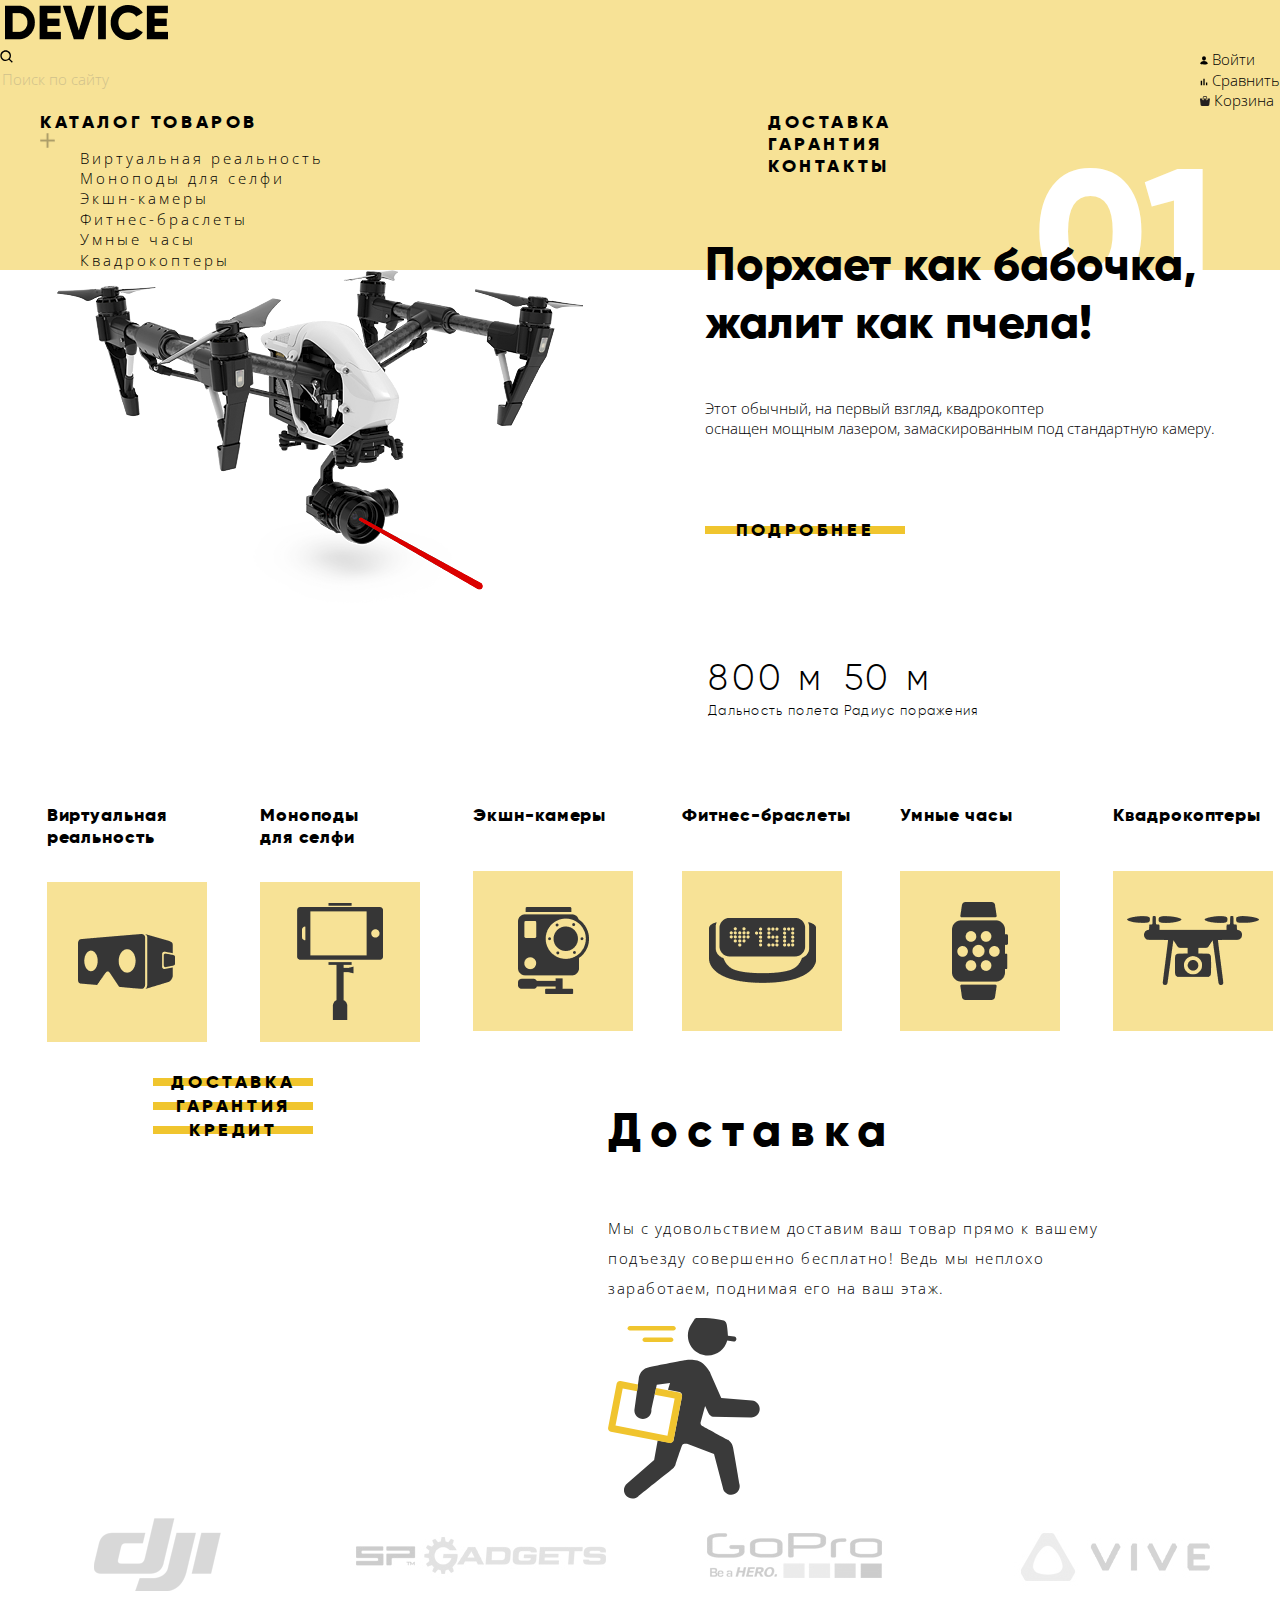
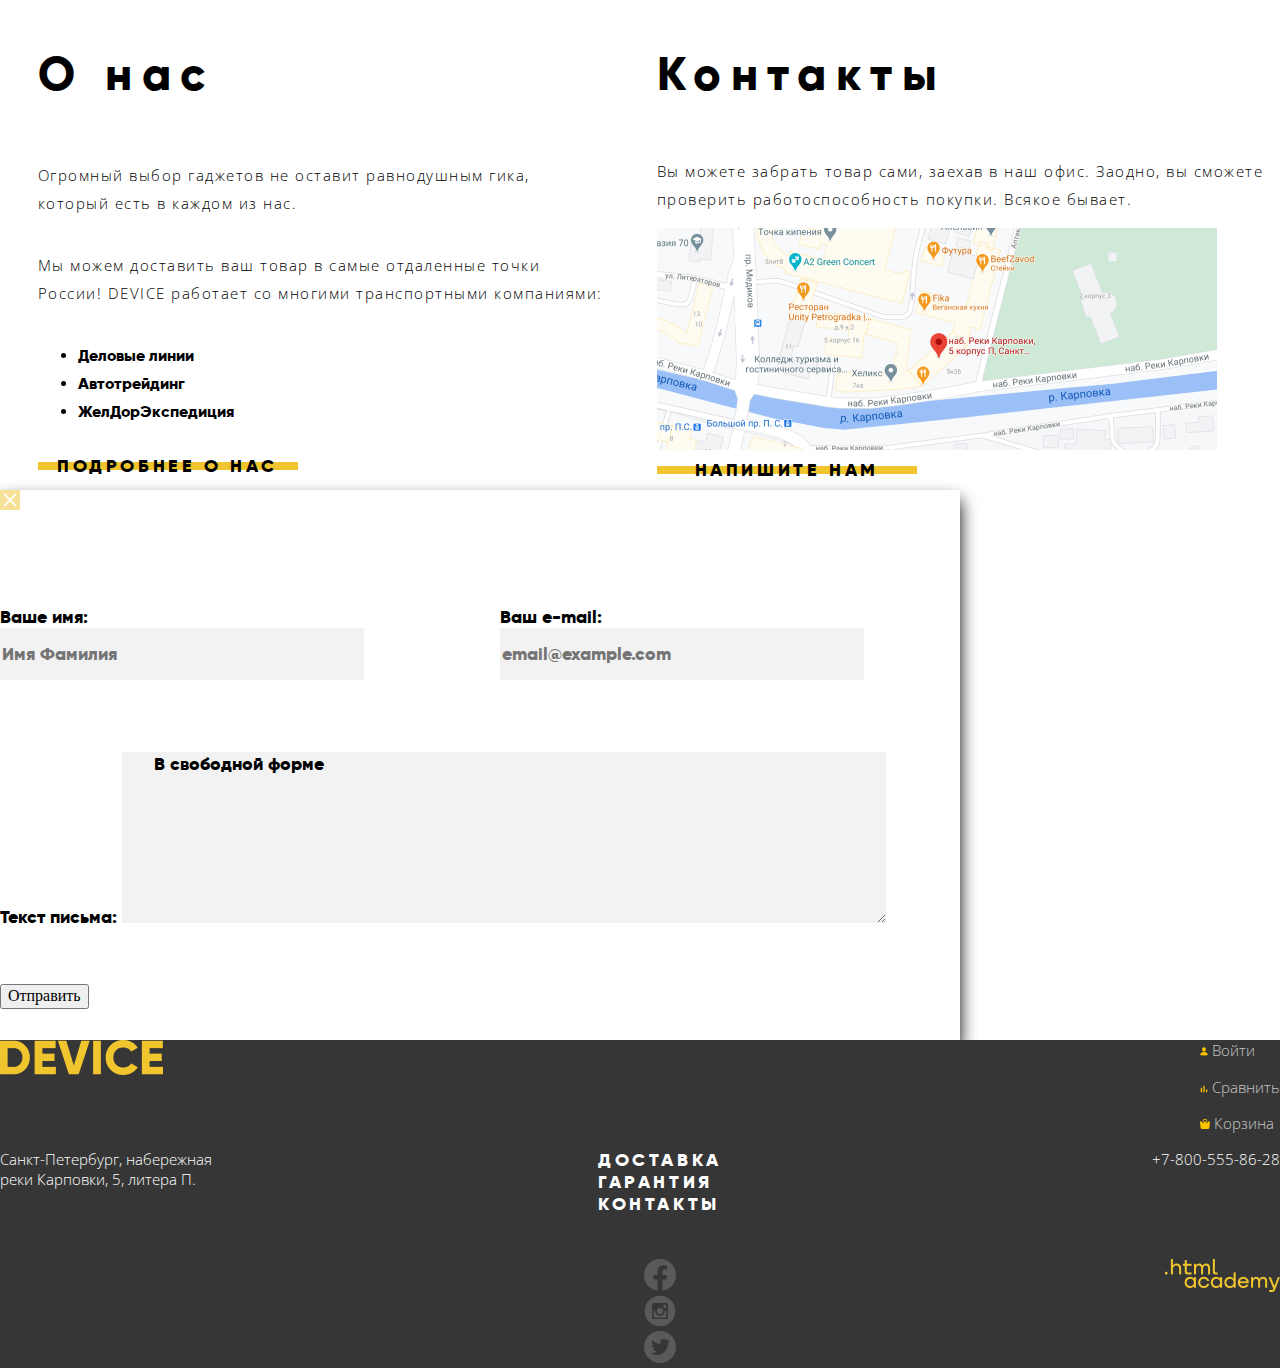
<file: index.html>
<!DOCTYPE html>
<html class="page" lang="ru">
  <head>
    <meta charset="utf-8">
    <title>HTML Academy: Девайс</title>
    <link rel="icon" href="favicon.ico">
    <link rel="icon" href="img/favicon/icon.svg" type="image/svg+xml">
    <link rel="manifest" href="manifest.webmanifest">
    <link href="https://fonts.googleapis.com/css2?family=Open+Sans:wght@300&display=swap" rel="stylesheet">
    <link href="css/style.css" rel="stylesheet">
    <link href="css/normolize.css" rel="stylesheet">

  </head>
  <body class="main-body">
<header class="main-header">
  <a class="main-header-logo">
    <h1 class="element-invisible">Device</h1> <!--необходимо в дальнейшем скрыть-->
    <img src="img/device-logo-black.png" alt="логотип device черный" id="top" width="163" height="35"><!--якорь для ссылки Device в footer-->
  </a>
    <div class="custom-navigation">
      <form class="main-header-search" action="#" method="get">
        <img src="img/search-ico.svg" alt="иконка поиск по сайту" width="13" height="13">
        <input type="text" placeholder="Поиск по сайту"> 
      </form>
    <ul class="header-link-list">
      <li>
        <img src="img/login-black-ico.svg" alt="иконка войти черная" width="8" height="9">
        <a class="header-link-list-item" href="#">Войти</a>
      </li>
      <li>
        <img src="img/compare-black-ico.svg" alt="иконка сравнить черная" width="8" height="8">
        <a class="header-link-list-item" href="#">Сравнить</a>
      </li>
      <li>
        <img src="img/basket-black-ico.svg" alt="иконка корзина черная" width="10" height="10">
        <a class="header-link-list-item" href="#">Корзина</a>
      </li>
    </ul>
  </div>
  <nav class="main-navigation">
    <ul class="site-navigation">
      <li class="down-submenu">
        <a href="#">Каталог товаров</a>
        <img src="img/sub-menu-ico.png" alt="иконка открыть субменю" width="15" height="15">
        <ul class="submenu">
          <li><a href="#">Виртуальная реальность</a></li>
         <li><a href="monopod.html">Моноподы для селфи</a></li>
         <li><a href="#">Экшн-камеры</a></li>
         <li><a href="#">Фитнес-браслеты</a></li>
          <li><a href="#">Умные часы</a></li>
          <li><a href="#">Квадрокоптеры</a></li>
       </ul>
      </li>
        <div class="other-site-navigation">
          <ul>
            <li><a href="">Доставка</a></li>
            <li><a href="">Гарантия</a></li>
            <li><a href="#contacts">Контакты</a></li>
          </ul>
        </div>
    </ul>
  </nav>
</header>
<main>
<div class="slider">
  <div class="slider-picture">
     <a href="#">
      <img src="img/slider-quadrocopter-inspire.png" width="526" height="334" alt="Квадрокоптер инспайр в карусели">
    </a>
  </div>
  <div class="slider-main-description"> 
    <h3 class="slider-numeration">01</h3>
    <h3 class="slider-item-tagline">Порхает как бабочка,<br> жалит как пчела!</h3> 
    <p class="slider-item-description">
      Этот обычный, на первый взгляд, квадрокоптер <br> оснащен мощным лазером, замаскированным под стандартную камеру.
    </p>
    <div class="block-for-button-about-product">
     <h3 class="button-more-about-product">Подробнее</h3>
    </div>
    <table class="slider-item-characteristics">
      <tr class="about-product-indicator">
       <td>800 м</td>
        <td>50 м</td>
      </tr>
      <tr class="about-product-indicator-name">
        <td>Дальность полета</td>
        <td>Радиус поражения</td>
     </tr>
    </table>
  </div>
</div>

<section class="product">
  <ul class="product-category">
    <li class="product-item">
      <a href="#">
        <h3>Виртуальная <br>реальность</h3>
        <p>
          <a class="block-vr"></a>
        </p>
    </li>
    <li class="product-item">
      <a href="monopod.html">
        <h3>Моноподы <br>для селфи</h3>
        <p>
          <a class="block-monopod" href="monopod.html">
          </a>
        </p>
    </li>
    <li class="product-item">
      <a href="#">
        <h3>Экшн-камеры</h3>
        <p>
          <a class="block-actioncam" href="#"></a>
        </p>
    </li>
    <li class="product-item">
      <a href="f#">
        <h3>Фитнес-браслеты</h3>
        <p>
          <a class="block-fitness" href="#"></a>
        </p>
    </li>
    <li class="product-item">
      <a href="#">
        <h3>Умные часы</h3>
        <p>
          <a class="block-smart-watch" href="#"></a>
        </p>
    </li>
    <li class="product-item">
      <a href="#">
        <h3>Квадрокоптеры</h3>
        <p>
          <a class="block-qadcopter" href="#"></a>
        </p>
    </li>
  </ul>
</section>
<section class="services">
  <div class="services-list-container">
    <ul class="services-list">
      <li class="services-item-button">
      <p class="block-p-for-button">
         <a class="button-block">Доставка</a>
      </p>
     </li>
      <li class="services-item-button">
       <p class="block-p-for-button">
          <a class="button-block">Гарантия</a>
        </p>
      </li>
      <li class="services-item-button">
        <p class="block-p-for-button">
        <a class="button-block">Кредит</a>
        </p>
      </li>
    </ul>
  </div>
  <div class="services-item-delivery">
    <h2>Доставка</h2>
    <p>
      Мы с удовольствием доставим ваш товар прямо к вашему <br>
      подъезду совершенно бесплатно! Ведь мы неплохо <br>
      заработаем, поднимая его на ваш этаж.
    </p>
    <img src="img/delivery.svg" width="156" height="188" alt="Доставка иконка">
  </div>
</section>

<section class="provider-container">
  <a href="#" class="provider-dji">
   <img src="img/dji-logo.png" width="260" height="100" alt="DJI лого">
  </a>
  <a href="#" class="provider-spgadget">
    <img src="img/spgadget-logo.png" width="260" height="100" alt="SP Gadgets лого">
  </a>
  <a href="#" class="provider-gopro">
    <img src="img/gopro-logo.png" width="260" height="100" alt="Go Pro лого">
  </a>
  <a href="#" class="provider-vive">
    <img src="img/vive-logo.png" width="260" height="100" alt="vive лого">
  </a>
</section>
<div class="abot-us-and-map-container">
  <section class="about-us">
      <h2>О нас</h2>
      <p class="about-us-text">
        Огромный выбор гаджетов не оставит равнодушным гика, <br>
        который есть в каждом из нас.
      </p>
      <p class="about-us-delivery">
        Мы можем доставить ваш товар в самые отдаленные точки <br>
        России! DEVICE работает со многими транспортными компаниями:
      </p>
      <ul class="delivery-company">
        <li>Деловые линии</li>
        <li>Автотрейдинг</li>
        <li>ЖелДорЭкспедиция</li>
      </ul>
      <p class="block-for-button-au-wtu">
        <a class="button-more-about-us">Подробнее о нас</a>
      </p>
  </section>
  <section class="contacts">
    <h2>Контакты</h2>
    <p class="contacts-text"> 
      Вы можете забрать товар сами, заехав в наш офис. Заодно, вы сможете <br>
      проверить работоспособность покупки. Всякое бывает.
    </p>
    <img src="img/map-office.png" width="560" height="222" alt="Карта с адресом офиса">
    <p class="block-for-button-au-wtu">
      <a class="button-write-to-us">Напишите нам</a>
    </p>
  </section>
</div>
<section>
 <form class="send-message-form" action="https://echo.htmlacademy.ru" method="post">
  <div class="send-message-form-container">
  <img class="close-form-button" src="img/close-button.png" width="20" height="20" alt="иконка закрыть форму">
 
  <p class="name-surname-form">
   <label>Ваше имя:<br>
     <input class="send-message-item" type="text" name="name-submit" placeholder="Имя Фамилия">
   </label>
  </p> 
  <p class="email-form"> 
   <label>Ваш e-mail:<br>
     <input class="send-message-item" type="email" name="email" placeholder="email@example.com">
   </label>
  </p>
  <p class="message-form">
   <label> Текст письма:
     <textarea class="message-text" name="text" rows="6" cols="75">
      В свободной форме
     </textarea>
   </label>
  </p>
  <input class="button-send-message" type="submit" value="Отправить">
  </div>
 </form>
</section>
</main>
<footer class="main-footer">
  <a class="main-footer-logo" href="#top">
    <img src="img/device-logo-yellow.png" alt="логотип device желтый" width="163" height="35">
  </a>
  
  <address class="footer-adress" id="contacts">Санкт-Петербург, набережная <br> <!--якорь для ссылки Контакты в Header-->
   реки Карповки, 5, литера П.
  </address>
  <ul class="footer-link-list">
    <li>
      <img src="img/login-yellow-ico.svg" alt="иконка войти желтая" width="8" height="9">
      <a class="footer-link-list-item" href="#">Войти</a>
    </li>
    <li>
      <img src="img/compare-yellow-ico.svg" alt="иконка сравнить желтая" width="8" height="8">
      <a class="footer-link-list-item" href="#">Сравнить</a>
    </li>
    <li>
      <img src="img/basket-yellow-ico.svg" alt="иконка корзина желтая" width="10" height="10">
      <a class="footer-link-list-item" href="#">Корзина</a>
    </li>
  </ul>
  <nav class="footer-navigation">
    <ul class="footer-navigation-list">
      <li><a class="footer-navigation-item" href="">Доставка</a></li>
      <li><a class="footer-navigation-item" href="">Гарантия</a></li>
      <li><a class="footer-navigation-item" href="">Контакты</a></li>
    </ul>
  </nav>
  <a class="footer-phone" href="tel:+78005558628">+7-800-555-86-28</a>
  <ul class="social-list">
    <li class="social-item">
      <a href="#">
        <img src="img/facebook-ico.svg" alt="ссылка на странице device в facebook" width="32" height="32">
      </a>
    </li>
    <li class="social-item">
      <a href="#">
        <img src="img/instagram-ico.svg" alt="ссылка на странице device в instagram" width="32" height="32">
      </a>
    </li>
    <li class="social-item">
      <a href="#">
        <img src="img/twitter-ico.svg" alt="ссылка на странице device в twitter" width="32" height="32">
      </a>
    </li>
  </ul>
  <a class="site-developer" href="https://htmlacademy.ru">
    <img src="img/logo_htmlacademy.png" alt="ссылка на страницу разработчика сайта Device" width="115" height="33">
  </a>
</footer>
  </body>
</html>
</file>
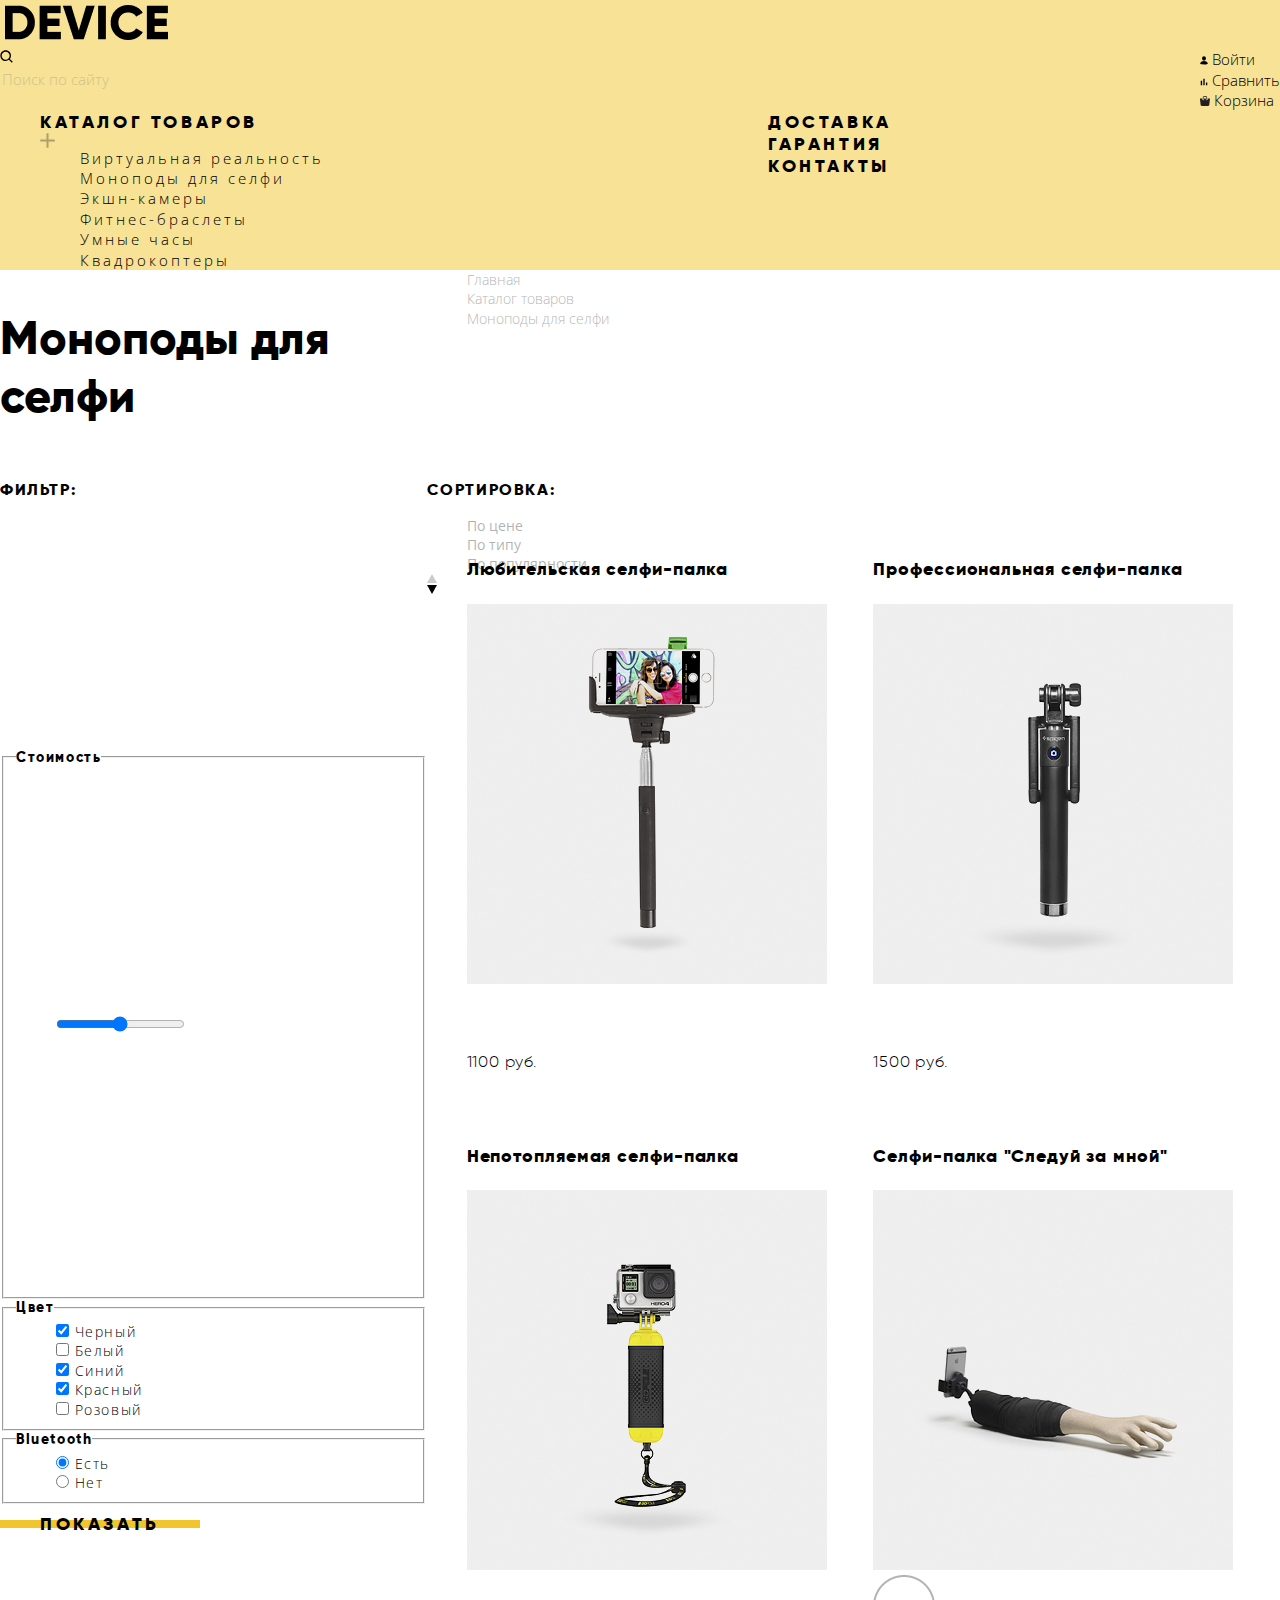
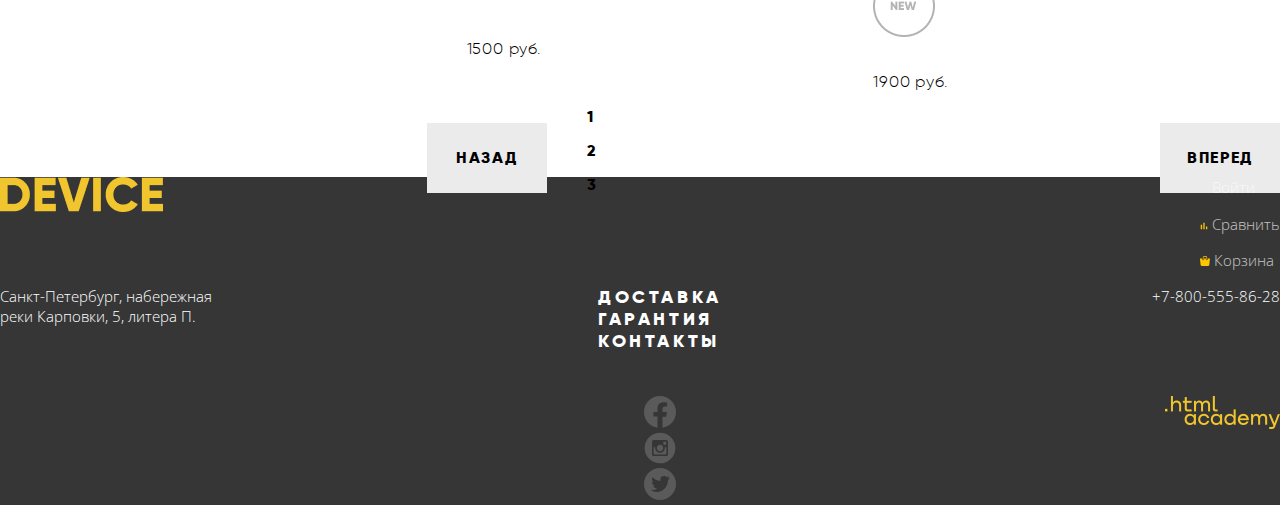
<file: monopod.html>
<!DOCTYPE html>
<html class="inner-page" lang="ru">
  <head>
    <meta charset="utf-8">
    <title>HTML Academy: Девайс</title>
    <link rel="icon" href="favicon.ico">
    <link rel="icon" href="img/favicon/icon.svg" type="image/svg+xml">
    <link rel="manifest" href="manifest.webmanifest">
    <link href="https://fonts.googleapis.com/css2?family=Open+Sans:wght@300&display=swap" rel="stylesheet">
    <link href="css/style.css" rel="stylesheet">
    <link href="css/normolize.css" rel="stylesheet">
  </head>
  <body class="inner-page-body">
    <header class="main-header">
        <a class="main-header-logo" href="index.html">
          <h1 class="element-invisible">Device</h1> <!--необходимо в дальнейшем скрыть-->
          <img src="img/device-logo-black.png" alt="логотип device черный" id="top" width="163" height="35"><!--якорь для ссылки Device в footer-->
        </a>
          <div class="custom-navigation">
            <form class="main-header-search" action="#" method="get">
              <img src="img/search-ico.svg" alt="иконка поиск по сайту" width="13" height="13">
              <input type="text" placeholder="Поиск по сайту"> 
            </form>
          <ul class="header-link-list">
            <li>
              <img src="img/login-black-ico.svg" alt="иконка войти черная" width="8" height="9">
              <a class="header-link-list-item" href="#">Войти</a>
            </li>
            <li>
              <img src="img/compare-black-ico.svg" alt="иконка сравнить черная" width="8" height="8">
              <a class="header-link-list-item" href="#">Сравнить</a>
            </li>
            <li>
              <img src="img/basket-black-ico.svg" alt="иконка корзина черная" width="10" height="10">
              <a class="header-link-list-item" href="#">Корзина</a>
            </li>
          </ul>
        </div>
        <nav class="main-navigation">
          <ul class="site-navigation">
            <li class="down-submenu">
              <a href="#">Каталог товаров</a>
              <img src="img/sub-menu-ico.png" alt="иконка открыть субменю" width="15" height="15">
              <ul class="submenu">
                <li><a href="#">Виртуальная реальность</a></li>
               <li><a href="monopod.html">Моноподы для селфи</a></li>
               <li><a href="#">Экшн-камеры</a></li>
               <li><a href="#">Фитнес-браслеты</a></li>
                <li><a href="#">Умные часы</a></li>
                <li><a href="#">Квадрокоптеры</a></li>
             </ul>
            </li>
              <div class="other-site-navigation">
                <ul>
                  <li><a href="">Доставка</a></li>
                  <li><a href="">Гарантия</a></li>
                  <li><a href="#contacts">Контакты</a></li>
                </ul>
              </div>
          </ul>
        </nav>
      </header>
<main class="inner-page-main">
    <h2 class="selected-category">Моноподы для селфи</h2> 
    <nav class="catalog-navigation">
     <ul class="catalog-navigation-list">
        <li>
            <a class="catalog-navigation-item" href="index.html">Главная</a>
        </li>
        <li>
            <a class="catalog-navigation-item" href="#">Каталог товаров</a>
        </li>
        <li>
            <a class="catalog-navigation-item" href="#">Моноподы для селфи</a>
        </li>
     </ul>
    </nav>
 <section class="catalog-filter">
     <h3>Фильтр:</h3>
     <form action="https://echo.htmlacademy.ru/" method="GET">
        <fieldset class="catalog-filter-cost">
            <legend>Стоимость</legend>
         <ul>
             <li>
                    <input type="range" min="1" max="100" value="50" class="slider" id="myRange">  
             </li>
         </ul>
        </fieldset>
        <fieldset class="catalog-filter-color">
             <legend>Цвет</legend>
                    <ul>
                        <li>
                         <input type="checkbox" name="black" id="filter-black" checked>
                         <label for="filter-black">Черный</label>
                        </li>
                        <li>
                         <input type="checkbox" name="white" id="filter-white">
                         <label for="filter-white">Белый</label>
                        </li>
                        <li>
                         <input type="checkbox" name="blue" id="filter-blue" checked>
                         <label for="filter-blue">Синий</label>
                        </li>
                        <li>
                         <input type="checkbox" name="red" id="filter-red" checked>
                         <label for="filter-blue">Красный</label>
                        </li>
                        <li>
                            <input type="checkbox" name="pink" id="filter-pink">
                            <label for="filter-pink">Розовый</label>
                        </li>
                    </ul>
            </fieldset>
            <fieldset class="catalog-filter-bluetooth">
                <legend>Bluetooth</legend>
                    <ul>
                        <li>
                         <input type="radio" value="bluetooth-yes" id="filter-bluetooth-yes" checked>
                         <label for="ffilter-bluetooth-yes">Есть</label>
                        </li>
                        <li>
                            <input type="radio" value="bluetooth-no" id="filter-bluetooth-no">
                            <label for="filter-bluetooth-no">Нет</label>
                        </li>
                    </ul>
            </fieldset>
            <p class="block-for-button-filter-send">
                <a class="button-filter-send" href="#">Показать</a>
            </p>
       </form>
 </section> 
 <div class="results-of-sorts">
    <section class="sorting">
         <h3>Сортировка:</h3>
         <ul class="sorting-list">
             <li class="sorting-list-item">По цене</li>
             <li class="sorting-list-item">По типу</li>
             <li class="sorting-list-item">По популярности</li>
         </ul>
         <img src="img/up-arrow.svg" alt="иконка сортировка по возрастанию " width="10" height="11">
         <img src="img/down-arrow.svg" alt="иконка сортировка по убыванию" width="10" height="11">
    </section>
    <section class="catalog-products-list">
     <ul class="product-list-results">
         <li class="catalog-products-list-item">
             <a href="#">
             <h4>Любительская селфи-палка</h4>
             <p>
                 <img src="img/item-1.jpg" width="360" height="380" alt="Любительская селфи-палка">
             </p>
             </a>
             <p class="catalog-products-list-item-cost">
                 1100 руб.
             </p>
         </li>
         <li class="catalog-products-list-item">
            <a href="#">
            <h4>Профессиональная селфи-палка</h4>
            <p>
                <img src="img/item-2.jpg" width="360" height="380" alt="Профессиональная селфи-палка">
            </p>
            </a>
            <p class="catalog-products-list-item-cost"> 
                1500 руб.
            </p>
        </li>
        <li class="catalog-products-list-item">
            <a href="#">
            <h4>Непотопляемая селфи-палка</h4>
            <p>
                <img src="img/item-3.jpg" width="360" height="380" alt="Непотопляемая селфи-палка">
            </p>
            </a>
            <p class="catalog-products-list-item-cost">
                1500 руб.
            </p>
        </li>
        <li class="catalog-products-list-item">
            <a href="#">
            <h4>Селфи-палка "Следуй за мной"</h4>
            <p>
                <img src="img/item-4.jpg" width="360" height="380" alt="Селфи-палка Следуй за мной">
                <img src="img/shape-new-katalog.png" width="62" height="62" alt="Новинка">
            </p>
            </a>
            <p class="catalog-products-list-item-cost">
                1900 руб.
            </p>
        </li>
    </ul>
 </section>
 <section class="block-buttom-back-fwd">
    <p class="block-button-back">
        <a class="button-back" href="#">назад</a>
    </p>
    <ul class="numeration-catalog-list">
        <li>
            <a class="numeration-catalog-list-item" href="#">1</a>
        </li>
        <li>
            <a class="numeration-catalog-list-item" href="#">2</a>
        </li>
        <li>
            <a class="numeration-catalog-list-item" href="#">3</a>
        </li>
    </ul>
    <p class="block-button-fwd">
        <a class="button-fwd" href="#">вперед</a>
    </p>
 </section>
</div>
</main>
<footer class="main-footer">
    <a class="main-footer-logo" href="#top">
      <img src="img/device-logo-yellow.png" alt="логотип device желтый" width="163" height="35">
    </a>
    <address class="footer-adress" id="contacts">Санкт-Петербург, набережная <br> <!--якорь для ссылки Контакты в Header-->
     реки Карповки, 5, литера П.
    </address>
    <ul class="footer-link-list">
      <li>
        <img src="img/login-yellow-ico.svg" alt="иконка войти желтая" width="8" height="9">
        <a class="footer-link-list-item" href="#">Войти</a>
      </li>
      <li>
        <img src="img/compare-yellow-ico.svg" alt="иконка сравнить желтая" width="8" height="8">
        <a class="footer-link-list-item" href="#">Сравнить</a>
      </li>
      <li>
        <img src="img/basket-yellow-ico.svg" alt="иконка корзина желтая" width="10" height="10">
        <a class="footer-link-list-item" href="#">Корзина</a>
      </li>
    </ul>
    <nav class="footer-navigation">
      <ul class="footer-navigation-list">
        <li><a class="footer-navigation-item" href="">Доставка</a></li>
        <li><a class="footer-navigation-item" href="">Гарантия</a></li>
        <li><a class="footer-navigation-item" href="">Контакты</a></li>
      </ul>
    </nav>
    <a class="footer-phone" href="tel:+78005558628">+7-800-555-86-28</a>
    <ul class="social-list">
      <li class="social-item">
        <a href="#">
          <img src="img/facebook-ico.svg" alt="ссылка на странице device в facebook" width="32" height="32">
        </a>
      </li>
      <li class="social-item">
        <a href="#">
          <img src="img/instagram-ico.svg" alt="ссылка на странице device в instagram" width="32" height="32">
        </a>
      </li>
      <li class="social-item">
        <a href="#">
          <img src="img/twitter-ico.svg" alt="ссылка на странице device в twitter" width="32" height="32">
        </a>
      </li>
    </ul>
    <a class="site-developer" href="https://htmlacademy.ru">
      <img src="img/logo_htmlacademy.png" alt="ссылка на страницу разработчика сайта Device" width="115" height="33">
    </a>
  </footer>
</body>
</html>
</file>
<file: css/style.css>
@font-face {
    font-family: "opensans";
    font-style: normal;
    src: local("opensans"),
         url("opensans.woff2") format("woff2"),
         url("opensans.woff") format("woff");
  }
  @font-face {
    font-family: "gilroyextrabold";
    font-style: normal;
    src: local("../fonts/gilroyextrabold"),
         url("../fonts/gilroyextrabold.woff2") format("woff2"),
         url("../fonts/gilroyextrabold.woff") format("woff");
  }
  @font-face {
    font-family: "gilroylight";
    font-style: normal;
    src: local("../fonts/gilroylight"),
         url("../fonts/gilroylight.woff2") format("woff2"),
         url("../fonts/gilroylight.woff") format("woff");
  }
  :root {
    --basic-black: #000000;
    --basic-dark: #363636;
    --basic-white: #ffffff;
    --basic-grey: #464646;
    --basic-half-grey: #7E7E7E;
    --basic-grey-light: #E5E5E5;
    --special-yellow: #F7E296;
    --special-green: #91C92F;
    --special-yellow-dark: #F0C52E;
  }
   a {
    text-decoration: none;
  }
  .element-invisible {
      display:none;
    }
    .page, .inner-page{
        height:100%;
    }
    .main-body,.inner-body{
        min-width:1160px;
        margin:0px;
        padding:0px;
        min-height: 100%;
        display:grid;
        grid-template-rows:min-content 1fr min-content;
        align-content: start;
    }
    .custom-navigation{
        display:grid;
        grid-template-columns:200px 1fr;
    }
    .custom-navigation ul{
     display:grid;
     margin:0px;
     justify-self: end;
    }

  .main-header {
      background-color:var(--special-yellow);
    }
    .main-header-logo img{
        margin:5px;
    }
    .main-header-logo img:hover{
        opacity: .6;
    }
    .main-header-logo img:active{
        opacity: .3;
    }

    .main-header-search input[type="text"]{
        display:inline-block;
        font-family: "Open Sans";
        font-weight:300;
        font-size: 15px;
        color:var(--basic-black);
        line-height: 20px;
        vertical-align: middle;
        opacity: .3;
        background-color:var(--special-yellow);
        border:none;
    }

    .main-header-search input[type="text"]:hover{
        opacity: .6;
    }

    .main-header-search input[type="text"]:focus{
        color:var(--special-yellow);
    }
    .site-navigation,
    .header-link-list li,
    .submenu,
    .product-category,
    .services-list,
    .footer-link-list,
    .footer-navigation-list,
    .social-list,
    .catalog-navigation-list,
    .catalog-filter-cost ul,
    .catalog-filter-color ul,
    .catalog-filter-bluetooth ul,
    .sorting-list,
    .catalog-products-list ul,
    .numeration-catalog-list,
    .other-site-navigation ul{
        list-style: none;
        margin:0;
    }
    .site-navigation{
        display: grid;
        grid-template-columns: 300px 1fr;
    }
    .site-navigation a{
        text-decoration: none;
        font-family: "gilroyextrabold";
        font-size: 18px;
        color:var(--basic-black);
        line-height: 22px;
        letter-spacing:0.2em;
        text-transform:uppercase;
    }
    .site-navigation a:hover{
        opacity: .6;
    }
    .site-navigation a:active{
        opacity: .3;
    }
    .down-submenu{
        display:grid;
        grid-column: 1/2;
    }
    
    .other-site-navigation{
        display:grid;
        grid-column: 2/3;
        justify-self: center;
    }

    .submenu a{
        text-decoration: none;
        font-family: "Open Sans";
        font-style: normal;
        font-weight: 300;
        font-size: 15px;
        line-height: 20px;
        color:var(--basic-black);
        text-transform:none;
    }
    .header-link-list-item{
        text-decoration: none;
        font-family: "Open Sans";
        font-style: normal;
        font-weight: 300;
        font-size: 15px;
        line-height: 20px;
        color:var(--basic-black);
        text-transform:none;
    }
    .header-link-list-item:hover{
        text-decoration: none;
        font-family: "Open Sans";
        font-style: normal;
        font-weight: 300;
        font-size: 15px;
        line-height: 20px;
        color:var(--basic-black);
        text-transform:none;
        opacity: .6;
    }
    .header-link-list-item:active{
        text-decoration: none;
        font-family: "Open Sans";
        font-style: normal;
        font-weight: 300;
        font-size: 15px;
        line-height: 20px;
        color:var(--basic-black);
        text-transform:none;
        opacity: .3;
    }

    .slider{
        display:grid;
        grid-template-columns: 50% 50%;
        height:506px;
       margin-bottom:10px;
    }
    .slider-picture{
        display:grid;
        grid-column:1/2;
        margin: 0 auto;
    }
    .slider-main-description{
        display:grid;
        margin: 0 auto;
        grid-column:2/3;
        grid-template-rows: 0px 1fr 1fr 1fr 1fr;
    }
    .slider-numeration{
        display:grid;
        grid-row:1/2;
        margin-top: -140px;
        justify-self: end;
    }
    .slider-item-tagline{
        display:grid;
        grid-row:2/3;
        margin-top:-35px;
    
    }
    .slider-item-description{
        display:grid;
        grid-row:3/4;
        margin: 0 0;
    }
    .block-for-button-about-product{
        display:grid;
        grid-row:4/5;
        margin: 0 0;
    }
    .slider-item-characteristics{
        display:grid;
        grid-row:5/6;
        margin: 0 0;
    }
    .slider-numeration {
        text-decoration: none;
        font-family: "gilroyextrabold";
        font-size: 179px;
        color:var(--basic-white);
        text-transform:uppercase;
    }

    .slider-item-tagline {
        text-decoration: none;
        font-family: "gilroyextrabold";
        font-size: 47px;
        color:var(--basic-black);
        line-height: 58px;
        text-transform:none;
    }
    .slider-item-description{
        font-family: "Open Sans";
        font-style: normal;
        font-weight: 300;
        font-size: 15px;
        line-height: 20px;   
    }
    /*                                проба кнопки                               */
    .block-for-button-about-product{
        display: block;
        width: 200px;
        height: 8px;
        border-radius: none;
        background-color:var(--special-yellow-dark);
        position: relative;
    }

    .button-more-about-product{
        text-decoration: none;
        font-family: "gilroyextrabold";
        font-size: 18px;
        color:var(--basic-black);
        line-height: 22px;
        letter-spacing: 0.2em;
        text-transform:uppercase;
        margin: 0;
        position: absolute;
        top: 50%;
        left: 50%;
        margin-right: -50%;
        transform: translate(-50%, -50%); 
    }
    .block-for-button-about-product:hover{
        width: 200px;
        height: 40px;
    }
    .block-for-button-about-product:active{
        opacity: .3;
    }

    
    .about-product-indicator{
        font-family: "gilroylight";
        font-style: normal;
        font-weight: 300;
        font-size: 36px;
        line-height: 42px;
        letter-spacing: 0.1em;
        color:var(--basic-black);
    }
    .about-product-indicator-name{
        font-family: "gilroylight";
        font-style: normal;
        font-weight: 300;
        font-size: 13px;
        line-height: 15px;
        letter-spacing: 0.1em;
        color:var(--basic-black);
    }
    .product-category{
        display:grid;
        grid-template-columns: 1fr 1fr 1fr 1fr 1fr 1fr;
        column-gap: 40px;
    }

    .product-category li{
        display:grid;
        margin: 0 auto;
    }

    .product-item h3{
        text-decoration: none;
        font-family: "gilroyextrabold";
        font-style: normal;
        font-size: 18px;
        line-height: 22px;
        letter-spacing: 0.05em;
        color:var(--basic-black);
    }
    .product-item a{
        text-decoration: none;
    }
    .block-vr{
        display: inline-block;
        width: 160px;
        height: 160px; 
        border-radius: none;
        background-color:var(--special-yellow);
        background-image: url("../img/vr-ico.png");
        background-repeat: no-repeat;
        background-position-x: center;
        background-position-y: center;
      }

      .block-vr:hover {
        display: inline-block;
        width: 160px;
        height: 160px; 
        border-radius: none;
        background-color:var(--special-yellow-dark);
        background-image: url("../img/vr-ico.png");
        background-repeat: no-repeat;
        background-position-x: center;
        background-position-y: center;
      }
      .block-vr:active {
        background-image: url("../img/vr-ico.png");
        background-repeat: no-repeat;
        background-position-x: center;
        background-position-y: center;
        opacity: .3;
      }
      .block-monopod{
        display: inline-block;
        width: 160px;
        height: 160px; 
        border-radius: none;
        background-color:var(--special-yellow);
        background-image: url("../img/monopod-ico.png");
        background-repeat: no-repeat;
        background-position-x: center;
        background-position-y: center;
      }

      .block-monopod:hover{
        display: inline-block;
        width: 160px;
        height: 160px; 
        border-radius: none;
        background-color:var(--special-yellow-dark);
        background-image: url("../img/monopod-ico.png");
        background-repeat: no-repeat;
        background-position-x: center;
        background-position-y: center;
      }
      .block-actioncam{
        display: inline-block;
        width: 160px;
        height: 160px; 
        border-radius: none;
        background-color:var(--special-yellow);
        background-image: url("../img/actioncam-ico.png");
        background-repeat: no-repeat;
        background-position-x: center;
        background-position-y: center;
      }

      .block-actioncam:hover{
        display: inline-block;
        width: 160px;
        height: 160px; 
        border-radius: none;
        background-color:var(--special-yellow-dark);
        background-image: url("../img/actioncam-ico.png");
        background-repeat: no-repeat;
        background-position-x: center;
        background-position-y: center;
      }

      .block-fitness{
        display: inline-block;
        width: 160px;
        height: 160px; 
        border-radius: none;
        background-color:var(--special-yellow);
        background-image: url("../img/fitness-ico.png");
        background-repeat: no-repeat;
        background-position-x: center;
        background-position-y: center;
      }

      .block-fitness:hover{
        display: inline-block;
        width: 160px;
        height: 160px; 
        border-radius: none;
        background-color:var(--special-yellow-dark);
        background-image: url("../img/fitness-ico.png");
        background-repeat: no-repeat;
        background-position-x: center;
        background-position-y: center;
      }
      .block-smart-watch{
        display: inline-block;
        width: 160px;
        height: 160px; 
        border-radius: none;
        background-color:var(--special-yellow);
        background-image: url("../img/smart-watch-ico.png");
        background-repeat: no-repeat;
        background-position-x: center;
        background-position-y: center;
      }

      .block-smart-watch:hover{
        display: inline-block;
        width: 160px;
        height: 160px; 
        border-radius: none;
        background-color:var(--special-yellow-dark);
        background-image: url("../img/smart-watch-ico.png");
        background-repeat: no-repeat;
        background-position-x: center;
        background-position-y: center;
      }

      .block-qadcopter{
        display: inline-block;
        width: 160px;
        height: 160px; 
        border-radius: none;
        background-color:var(--special-yellow);
        background-image: url("../img/qadcopter-ico.png");
        background-repeat: no-repeat;
        background-position-x: center;
        background-position-y: center;
      }

      .block-qadcopter:hover{
        display: inline-block;
        width: 160px;
        height: 160px; 
        border-radius: none;
        background-color:var(--special-yellow-dark);
        background-image: url("../img/qadcopter-ico.png");
        background-repeat: no-repeat;
        background-position-x: center;
        background-position-y: center;
      }
      /*с этого места начинается моя неудачная попытка сделать кнопки с желтой линией по середине, 
      переходящей в желтый прямоугольник, затем в черный, сделал то, на что пока способен*/
      .block-p-for-button{
        display: block;
        width: 160px;
        height: 8px;
        border-radius: none;
        background-color:var(--special-yellow-dark);
        position: relative;
        
      }
      .button-block{
        text-decoration: none;
        font-family: "gilroyextrabold";
        font-size: 18px;
        color:var(--basic-black);
        line-height: 22px;
        letter-spacing:0.2em;
        text-transform:uppercase;
        margin: 0;
        position: absolute;
        top: 50%;
        left: 50%;
        margin-right: -50%;
        transform: translate(-50%, -50%);   
      }
      .block-p-for-button:hover{
        width: 160px;
        height: 40px; 
      }
      .services{
          display:grid;
          grid-template-columns: 1fr 2fr;
      }
      .services-list-container{
          display: grid;
          margin:0 auto;
          align-self: start;
          grid-column: 1/2;
      }
      .services-item-delivery{
        display: grid;
        margin:0 auto;
        align-self: start;
        grid-column: 2/3;
    }

      .services-item-delivery h2,
      .about-us h2,
      .contacts h2{
        text-decoration: none;
        font-family: "gilroyextrabold";
        font-size: 47px;
        color:var(--basic-black);
        line-height: 58px;
        letter-spacing:0.2em;
      }

      .services-item-delivery p{
        text-decoration: none;
        font-family: "Open Sans";
        font-weight: 300;
        font-size: 15px;
        color:var(--basic-black);
        line-height: 30px;
        letter-spacing:0.1em;
        text-transform:none;
      }
      .provider-container{
        display:grid;
        grid-template-columns: 1fr 1fr 1fr 1fr;
      }
      .provider-dji{
        display: grid;
        margin:0 auto;
        grid-column: 1/2;
      }
      .provider-spgadget{
        display: grid;
        margin:0 auto;
        grid-column: 2/3;
      }
      .provider-gopro{
        display: grid;
        margin:0 auto;
        grid-column: 3/4; 
      }
      .provider-vive{
        display: grid;
        margin:0 auto;
        grid-column: 4/5;
      }
      .provider-dji:hover{
        display: inline-block;
        width: 260px;
        height: 100px; 
        border-radius: none;
        background-image: url("../img/dji-logo-color.jpg");
    }
    .provider-spgadget:hover{
        display: inline-block;
        width: 260px;
        height: 100px; 
        border-radius: none;
        background-image: url("../img/spgadget-logo-color.jpg");
    }
    .provider-gopro:hover{
        display: inline-block;
        width: 260px;
        height: 100px; 
        border-radius: none;
        background-image: url("../img/gopro-logo-color.jpg");
    }
    .provider-vive:hover{
        display: inline-block;
        width: 260px;
        height: 100px; 
        border-radius: none;
        background-image: url("../img/vive-logo-color.jpg");
    }
    .abot-us-and-map-container{
        display:grid;
        grid-template-columns: 50% 50%;
    }
    .about-us{
        display:grid;
        margin:0 auto;
        grid-column: 1/2;
    }
    .contacts{
        display:grid;
        margin:0 auto;
        grid-column: 2/3;;
    }

    .about-us-text,
    .about-us-delivery,
    .contacts-text{
        text-decoration: none;
        font-family: "Open Sans";
        font-weight: 300;
        font-size: 15px;
        color:var(--basic-black);
        line-height: 28px;
        letter-spacing:0.1em;
        text-transform:none;  
    }
    .delivery-company{
        text-decoration: none;
        font-family: "gilroyextrabold";
        font-size: 16px;
        color:var(--basic-black);
        line-height: 28px;
      }

      .block-for-button-au-wtu{
        display: block;
        width: 260px;
        height: 8px;
        border-radius: none;
        background-color:var(--special-yellow-dark);
        position: relative;
    }
    .button-more-about-us,
    .button-write-to-us{
        text-decoration: none;
        font-family: "gilroyextrabold";
        font-size: 18px;
        color:var(--basic-black);
        line-height: 22px;
        letter-spacing:0.2em;
        text-transform:uppercase;  
        margin: 0;
        position: absolute;
        top: 50%;
        left: 50%;
        margin-right: -50%;
        transform: translate(-50%, -50%);
    }
    
    .block-for-button-au-wtu:hover{
        width: 260px;
        height: 40px;
    }
    .block-for-button-au-wtu:active{
        opacity: .3;
    }
 
    .main-footer {
        background-color:var(--basic-dark);
        display:grid;
        grid-template-columns: 1fr 1fr 1fr;
        grid-template-rows: 1fr 1fr 1fr;
      }

    .main-footer-logo{
        display:grid;
        grid-column: 1/2;
        grid-row: 1/2;
        justify-self: start;
    }
    .footer-adress{
        display:grid;
        grid-column: 1/2;
        grid-row: 2/3;
        justify-self: start;
    }

    .footer-navigation{
        display:grid;
        grid-column: 2/3;
        grid-row: 2/3;
        justify-self: center;
    }
    .social-list{
        display:grid;
        grid-column: 2/3;
        grid-row: 3/4;
        justify-self: center;
    }

    .footer-link-list{
        display:grid;
        grid-column: 3/4;
        grid-row: 1/2;
        justify-self: end;
    }
    .footer-phone{
        display:grid;
        grid-column: 3/4;
        grid-row: 2/3;
        justify-self: end;
    }
    .site-developer{
        display:grid;
        grid-column: 3/4;
        grid-row: 3/4;
        justify-self: end;
    }


    .main-footer-logo img:hover{
        opacity: .6;
    }
    .mmain-footer-logo img:active{
        opacity: .3;
    }
    .footer-adress{
        font-family: "Open Sans";
        font-style: normal;
        font-weight: 300;
        font-size: 15px;
        line-height: 20px;
        color:var(--basic-white);
    }
    .footer-navigation-list a{
        text-decoration: none;
        font-family: "gilroyextrabold";
        font-size: 18px;
        color:var(--basic-white);
        line-height: 22px;
        letter-spacing:0.2em;
        text-transform:uppercase;
    }
    .footer-navigation-list a:hover{
        text-decoration: none;
        font-family: "gilroyextrabold";
        font-size: 18px;
        color:var(--basic-white);
        line-height: 22px;
        letter-spacing:0.2em;
        text-transform:uppercase;
        opacity: .6;
    }

    .footer-navigation-list a:active{
        text-decoration: none;
        font-family: "gilroyextrabold";
        font-size: 18px;
        color:var(--basic-white);
        line-height: 22px;
        letter-spacing:0.2em;
        text-transform:uppercase;
        opacity: .3;
    }


    .footer-link-list-item{
        text-decoration: none;
        font-family: "Open Sans";
        font-style: normal;
        font-weight: 300;
        font-size: 15px;
        line-height: 20px;
        color:var(--basic-white);
        opacity: .7;
        text-transform:none;
    }
    .footer-link-list-item:hover{
        text-decoration: none;
        font-family: "Open Sans";
        font-style: normal;
        font-weight: 300;
        font-size: 15px;
        line-height: 20px;
        color:var(--basic-white);
        text-transform:none;
        
    }
    .footer-link-list-item:active{
        text-decoration: none;
        font-family: "Open Sans";
        font-style: normal;
        font-weight: 300;
        font-size: 15px;
        line-height: 20px;
        color:var(--basic-white);
        text-transform:none;
        opacity: .3;
    }

    .footer-phone{
        text-decoration: none;
        font-family: "Open Sans";
        font-style: normal;
        font-weight: 300;
        font-size: 15px;
        line-height: 20px;
        color:var(--basic-white);
        text-transform:none;   
    }
    .site-developer:hover{
        opacity: .6;
    }
    .site-developer:active{
        opacity: .3;
    }
    .social-item{
        opacity: .3;  
    }
    .social-item:hover{
        opacity: .6;
    }
    .social-item:active{
        opacity: .1;
    }

    .send-message-form-container{
        display:grid;
        width:960px;
        grid-template-columns: 1fr 1fr;
        grid-template-rows: 60px min-content 1fr min-content;
        gap:40px;
    }
    .name-surname-form{
        display:grid;
        grid-column: 1/2;
        grid-row: 2/3;
    }
    .email-form{
        display:grid;
        grid-column: 2/3;
        grid-row: 2/3;
    }
    .message-form{
        display:grid;
        grid-column: 1/3;
        grid-row: 3/4;
    }
    .button-send-message{
        display:grid;
        grid-column: 1/2;
        grid-row: 4/5;
        justify-self: left;
    }


    .send-message-form{
        width: 960px;
        height: 550px;
        background-color:var(--basic-white);
        box-shadow: 0px 10px 16px;
    }
    .send-message-form label{
        text-decoration: none;
        font-family: "gilroyextrabold";
        font-size: 18px;
        color:var(--basic-black);
        line-height: 22px;
    }
    .send-message-form input[type="text"],
    .send-message-form input[type="email"]{
        width: 360px;
        height: 50px;
        background-color:#F2F2F2;
        border:none;
    }
    .send-message-form textarea{
        width: 760px;
        height: 167px;
        background-color:#F2F2F2;
        border:none;
    }
    /* вопрос по оформлению кнопки для отправки формы
    .button-send-message{
        text-decoration: none;
        font-family: "gilroyextrabold";
        font-size: 18px;
        color:var(--basic-black);
        line-height: 22px;
        letter-spacing:0.2em;
        text-transform:uppercase;}*/
       
        .selected-category{
        font-family: "gilroyextrabold";
        font-style: normal;
        font-size: 47px;
        line-height: 58px;}

        .catalog-navigation-item{
        font-family: "Open Sans";
        font-style: normal;
        font-weight: 300;
        font-size: 14px;
        line-height: 19px;
        color:var(--basic-black);
        opacity: .3;
    }   
    .catalog-navigation-item:hover{
        font-family: "Open Sans";
        font-style: normal;
        font-weight: 300;
        font-size: 14px;
        line-height: 19px;
        color:var(--basic-black);
        opacity: .6;
    }  
    .catalog-navigation-item:active{
        font-family: "Open Sans";
        font-style: normal;
        font-weight: 300;
        font-size: 14px;
        line-height: 19px;
        color:var(--basic-black);
        opacity: .1;
    }
    .inner-page-main{
        display:grid;
        grid-template-columns: 1fr 2fr;
    }
    .catalog-filter{
        display:grid;
        grid-column: 1/2;
        margin: 0 0;
    }
    .results-of-sorts{
        display:grid;
        grid-column: 2/3;
        margin: 0 0;
        grid-template-rows: 70px 1fr 70px;
    }

    .sorting{
        display:grid;
        grid-row: 1/2;
        margin: 0 0;
    }
    .catalog-products-list{
        display:grid;
        grid-row: 2/3;
        margin: 0 0;
    }
    .block-buttom-back-fwd{
        display:grid;
        grid-row: 3/4;
        margin: 0 0;
        grid-template-columns: 120px 1fr 120px;
    }
    .block-button-back{
        display:grid;
        grid-column: 1/2;
    }
    .numeration-catalog-list{
        display:grid;
        grid-column: 2/3;
    }
    .block-button-fwd{
        display:grid;
        grid-column: 3/4;
    }

    .product-list-results{
        display:grid;
        margin: 0 0;
        grid-template-columns: 1fr 1fr;
        grid-template-rows: 1fr 1fr;
    }
    .product-list-results li{
        display:grid;
    }

    .catalog-filter{
        font-family: "gilroyextrabold";
        font-style: normal;
        letter-spacing: 0.1em;
        color:var(--basic-black); 
    }
    .catalog-filter legend{
        font-size: 14px;
        line-height: 17px;
    }
    .catalog-filter h3{
        font-size: 16px;
        line-height: 20px;
        text-transform: uppercase;
        }
    .catalog-filter-color label,
    .catalog-filter-bluetooth label{
        font-family: "Open Sans";
        font-style: normal;
        font-weight: 300;
        font-size: 14px;
        line-height: 19px;
        color:var(--basic-black);
    }
    .sorting h3{
        font-family: "gilroyextrabold";
        font-style: normal;
        font-size: 16px;
        line-height: 20px;
        letter-spacing: 0.1em;
        text-transform: uppercase;
    }
    .sorting-list-item{
        font-family: "Open Sans";
        font-style: normal;
        font-weight: normal;
        font-size: 14px;
        line-height: 19px;
        opacity: .3;
        color:var(--basic-black);
    }
    .sorting-list-item:hover{
        opacity: .6;
    }
    .sorting-list-item:hover{
            opacity:none;
    }
    .catalog-products-list-item h4 {
        text-decoration: none;
        font-family: "gilroyextrabold";
        font-style: normal;
        font-size: 18px;
        line-height: 22px;
        letter-spacing: 0.05em;
        color:var(--basic-black);
    }
    .catalog-products-list-item-cost{
        font-family: "gilroylight";
        font-style: normal;
        font-size: 16px;
        line-height: 18px;
        letter-spacing: 0.05em;
    }
    .block-for-button-filter-send{
        display: block;
        width: 200px;
        height: 8px;
        border-radius: none;
        background-color:var(--special-yellow-dark);
        position: relative;
    }
    .button-filter-send{
        text-decoration: none;
        font-family: "gilroyextrabold";
        font-size: 18px;
        color:var(--basic-black);
        line-height: 22px;
        letter-spacing:0.2em;
        text-transform:uppercase;  
        margin: 0;
        position: absolute;
        top: 50%;
        left: 50%;
        margin-right: -50%;
        transform: translate(-50%, -50%);
    }
    
    .block-for-button-filter-send:hover{
        width: 200px;
        height: 40px;
    }
    .block-for-button-filter-send:active{
        opacity: .3;
    }

    .block-button-fwd,
    .block-button-back
    {
        display: block;
        width: 120px;
        height: 70px;
        border-radius: none;
        background-color:#EBEBEB;
        position: relative;
      }

      .button-fwd,
      .button-back{
        text-decoration: none;
        font-family: "gilroyextrabold";
        font-size: 16px;
        color:var(--basic-black);
        line-height: 20px;
        letter-spacing:0.1em;
        text-transform:uppercase;
        margin: 0;
        position: absolute;
        top: 50%;
        left: 50%;
        margin-right: -50%;
        transform: translate(-50%, -50%); 
    }
    .block-button-fwd:hover,
    .block-button-back:hover{
        background-color:#D9D9D9;
  }
  .block-button-fwd:active,
    .block-button-back:active{
        opacity: .3;
  }


    .numeration-catalog-list-item{
        text-decoration: none;
        font-family: "gilroyextrabold";
        font-size: 16px;
        color:var(--basic-black);
        line-height: 20px;
        letter-spacing:0.1em;
        text-transform:uppercase;
    }
</file>
<file: css/normolize.css>
/*! normalize.css v8.0.1 | MIT License | github.com/necolas/normalize.css */

/* Document
   ========================================================================== */

/**
 * 1. Correct the line height in all browsers.
 * 2. Prevent adjustments of font size after orientation changes in iOS.
 */

 html {
    line-height: 1.15; /* 1 */
    -webkit-text-size-adjust: 100%; /* 2 */
  }
  
  /* Sections
     ========================================================================== */
  
  /**
   * Remove the margin in all browsers.
   */
  
  body {
    margin: 0;
  }
  
  /**
   * Render the `main` element consistently in IE.
   */
  
  main {
    display: block;
  }
  
  /**
   * Correct the font size and margin on `h1` elements within `section` and
   * `article` contexts in Chrome, Firefox, and Safari.
   */
  
  h1 {
    font-size: 2em;
    margin: 0.67em 0;
  }
  
  /* Grouping content
     ========================================================================== */
  
  /**
   * 1. Add the correct box sizing in Firefox.
   * 2. Show the overflow in Edge and IE.
   */
  
  hr {
    box-sizing: content-box; /* 1 */
    height: 0; /* 1 */
    overflow: visible; /* 2 */
  }
  
  /**
   * 1. Correct the inheritance and scaling of font size in all browsers.
   * 2. Correct the odd `em` font sizing in all browsers.
   */
  
  pre {
    font-family: monospace, monospace; /* 1 */
    font-size: 1em; /* 2 */
  }
  
  /* Text-level semantics
     ========================================================================== */
  
  /**
   * Remove the gray background on active links in IE 10.
   */
  
  a {
    background-color: transparent;
  }
  
  /**
   * 1. Remove the bottom border in Chrome 57-
   * 2. Add the correct text decoration in Chrome, Edge, IE, Opera, and Safari.
   */
  
  abbr[title] {
    border-bottom: none; /* 1 */
    text-decoration: underline; /* 2 */
    text-decoration: underline dotted; /* 2 */
  }
  
  /**
   * Add the correct font weight in Chrome, Edge, and Safari.
   */
  
  b,
  strong {
    font-weight: bolder;
  }
  
  /**
   * 1. Correct the inheritance and scaling of font size in all browsers.
   * 2. Correct the odd `em` font sizing in all browsers.
   */
  
  code,
  kbd,
  samp {
    font-family: monospace, monospace; /* 1 */
    font-size: 1em; /* 2 */
  }
  
  /**
   * Add the correct font size in all browsers.
   */
  
  small {
    font-size: 80%;
  }
  
  /**
   * Prevent `sub` and `sup` elements from affecting the line height in
   * all browsers.
   */
  
  sub,
  sup {
    font-size: 75%;
    line-height: 0;
    position: relative;
    vertical-align: baseline;
  }
  
  sub {
    bottom: -0.25em;
  }
  
  sup {
    top: -0.5em;
  }
  
  /* Embedded content
     ========================================================================== */
  
  /**
   * Remove the border on images inside links in IE 10.
   */
  
  img {
    border-style: none;
  }
  
  /* Forms
     ========================================================================== */
  
  /**
   * 1. Change the font styles in all browsers.
   * 2. Remove the margin in Firefox and Safari.
   */
  
  button,
  input,
  optgroup,
  select,
  textarea {
    font-family: inherit; /* 1 */
    font-size: 100%; /* 1 */
    line-height: 1.15; /* 1 */
    margin: 0; /* 2 */
  }
  
  /**
   * Show the overflow in IE.
   * 1. Show the overflow in Edge.
   */
  
  button,
  input { /* 1 */
    overflow: visible;
  }
  
  /**
   * Remove the inheritance of text transform in Edge, Firefox, and IE.
   * 1. Remove the inheritance of text transform in Firefox.
   */
  
  button,
  select { /* 1 */
    text-transform: none;
  }
  
  /**
   * Correct the inability to style clickable types in iOS and Safari.
   */
  
  button,
  [type="button"],
  [type="reset"],
  [type="submit"] {
    -webkit-appearance: button;
  }
  
  /**
   * Remove the inner border and padding in Firefox.
   */
  
  button::-moz-focus-inner,
  [type="button"]::-moz-focus-inner,
  [type="reset"]::-moz-focus-inner,
  [type="submit"]::-moz-focus-inner {
    border-style: none;
    padding: 0;
  }
  
  /**
   * Restore the focus styles unset by the previous rule.
   */
  
  button:-moz-focusring,
  [type="button"]:-moz-focusring,
  [type="reset"]:-moz-focusring,
  [type="submit"]:-moz-focusring {
    outline: 1px dotted ButtonText;
  }
  
  /**
   * Correct the padding in Firefox.
   */
  
  fieldset {
    padding: 0.35em 0.75em 0.625em;
  }
  
  /**
   * 1. Correct the text wrapping in Edge and IE.
   * 2. Correct the color inheritance from `fieldset` elements in IE.
   * 3. Remove the padding so developers are not caught out when they zero out
   *  `fieldset` elements in all browsers.
   */
  
  legend {
    box-sizing: border-box; /* 1 */
    color: inherit; /* 2 */
    display: table; /* 1 */
    max-width: 100%; /* 1 */
    padding: 0; /* 3 */
    white-space: normal; /* 1 */
  }
  
  /**
   * Add the correct vertical alignment in Chrome, Firefox, and Opera.
   */
  
  progress {
    vertical-align: baseline;
  }
  
  /**
   * Remove the default vertical scrollbar in IE 10+.
   */
  
  textarea {
    overflow: auto;
  }
  
  /**
   * 1. Add the correct box sizing in IE 10.
   * 2. Remove the padding in IE 10.
   */
  
  [type="checkbox"],
  [type="radio"] {
    box-sizing: border-box; /* 1 */
    padding: 0; /* 2 */
  }
  
  /**
   * Correct the cursor style of increment and decrement buttons in Chrome.
   */
  
  [type="number"]::-webkit-inner-spin-button,
  [type="number"]::-webkit-outer-spin-button {
    height: auto;
  }
  
  /**
   * 1. Correct the odd appearance in Chrome and Safari.
   * 2. Correct the outline style in Safari.
   */
  
  [type="search"] {
    -webkit-appearance: textfield; /* 1 */
    outline-offset: -2px; /* 2 */
  }
  
  /**
   * Remove the inner padding in Chrome and Safari on macOS.
   */
  
  [type="search"]::-webkit-search-decoration {
    -webkit-appearance: none;
  }
  
  /**
   * 1. Correct the inability to style clickable types in iOS and Safari.
   * 2. Change font properties to `inherit` in Safari.
   */
  
  ::-webkit-file-upload-button {
    -webkit-appearance: button; /* 1 */
    font: inherit; /* 2 */
  }
  
  /* Interactive
     ========================================================================== */
  
  /*
   * Add the correct display in Edge, IE 10+, and Firefox.
   */
  
  details {
    display: block;
  }
  
  /*
   * Add the correct display in all browsers.
   */
  
  summary {
    display: list-item;
  }
  
  /* Misc
     ========================================================================== */
  
  /**
   * Add the correct display in IE 10+.
   */
  
  template {
    display: none;
  }
  
  /**
   * Add the correct display in IE 10.
   */
  
  [hidden] {
    display: none;
  }
</file>
